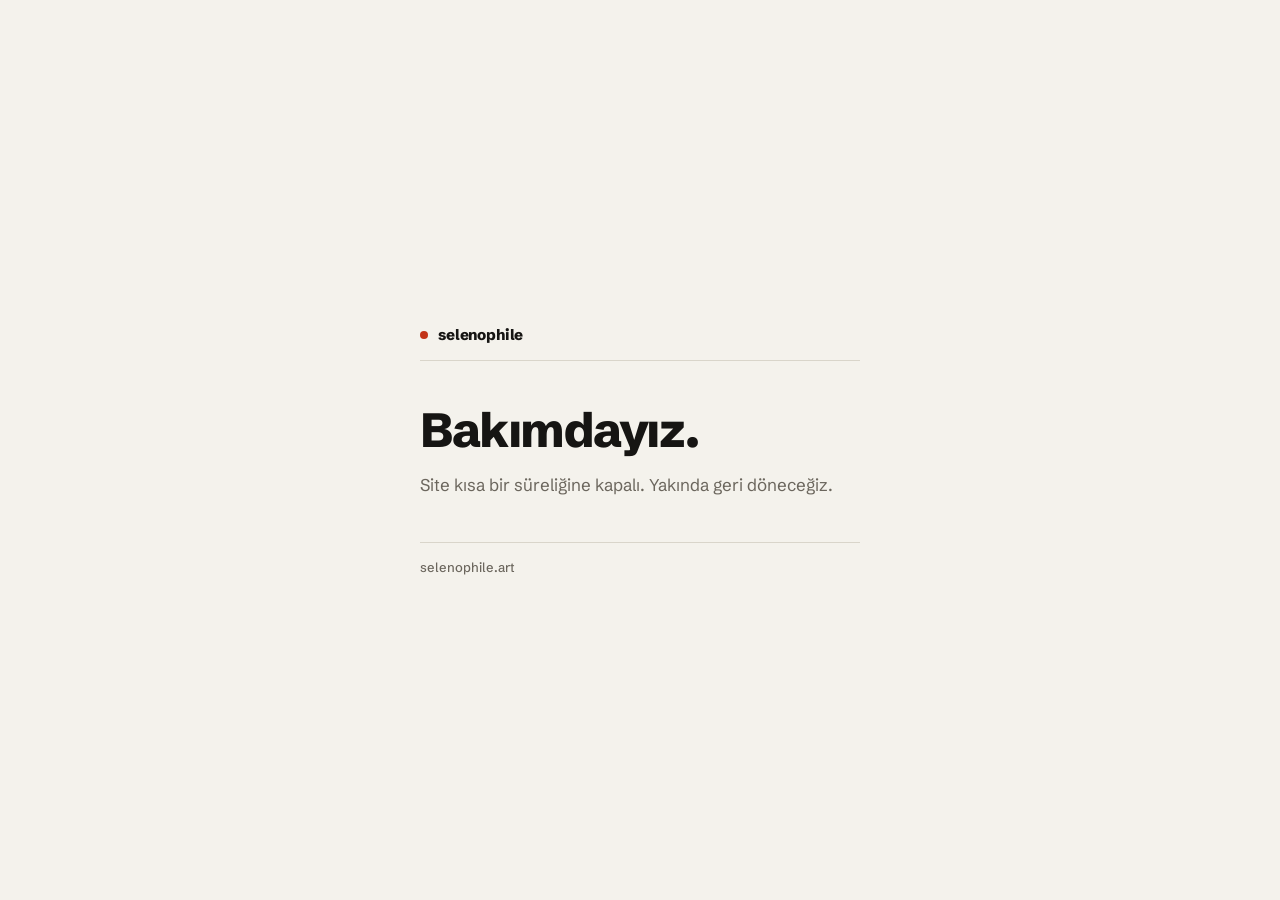
<file: index.html>
<!doctype html>
<html lang="tr">
<head>
<meta charset="utf-8">
<meta name="viewport" content="width=device-width,initial-scale=1">
<title>selenophile — bakımda</title>
<meta name="description" content="selenophile şu an bakımda.">
<meta name="theme-color" content="#f4f2ec" media="(prefers-color-scheme: light)">
<meta name="theme-color" content="#141412" media="(prefers-color-scheme: dark)">
<link rel="icon" href="/favicon.ico" sizes="32x32">
<link rel="icon" href="/favicon.svg" type="image/svg+xml">
<link rel="apple-touch-icon" href="/apple-touch-icon.png">
<link rel="preconnect" href="https://fonts.googleapis.com">
<link rel="preconnect" href="https://fonts.gstatic.com" crossorigin>
<link href="https://fonts.googleapis.com/css2?family=Schibsted+Grotesk:wght@400;500;800&amp;display=swap" rel="stylesheet">
<style>
:root{--bg:#f4f2ec;--fg:#161513;--soft:#6b665d;--rule:#d9d5ca;--red:#c23318;color-scheme:light dark}
@media (prefers-color-scheme:dark){:root{--bg:#141412;--fg:#ecebe6;--soft:#9a958b;--rule:#2e2c28;--red:#e0553b}}
*{box-sizing:border-box;margin:0}
html,body{height:100%}
body{background:var(--bg);color:var(--fg);font:400 17px/1.55 "Schibsted Grotesk",system-ui,sans-serif;display:grid;place-items:center;padding:24px 16px;-webkit-font-smoothing:antialiased}
main{width:100%;max-width:440px}
.mark{display:flex;align-items:center;gap:10px;font-weight:800;font-size:15px;letter-spacing:-.01em;padding-bottom:14px;border-bottom:1px solid var(--rule)}
.dot{width:8px;height:8px;border-radius:50%;background:var(--red)}
h1{font-weight:800;font-size:clamp(34px,8vw,48px);line-height:1.05;letter-spacing:-.03em;margin:44px 0 16px}
p{color:var(--soft);font-weight:400}
.foot{margin-top:44px;padding-top:14px;border-top:1px solid var(--rule);font-size:13px;color:var(--soft);font-weight:500}
</style>
</head>
<body>
<main>
  <div class="mark"><span class="dot" aria-hidden="true"></span>selenophile</div>
  <h1>Bakımdayız.</h1>
  <p>Site kısa bir süreliğine kapalı. Yakında geri döneceğiz.</p>
  <div class="foot">selenophile.art</div>
</main>
</body>
</html>
</file>
